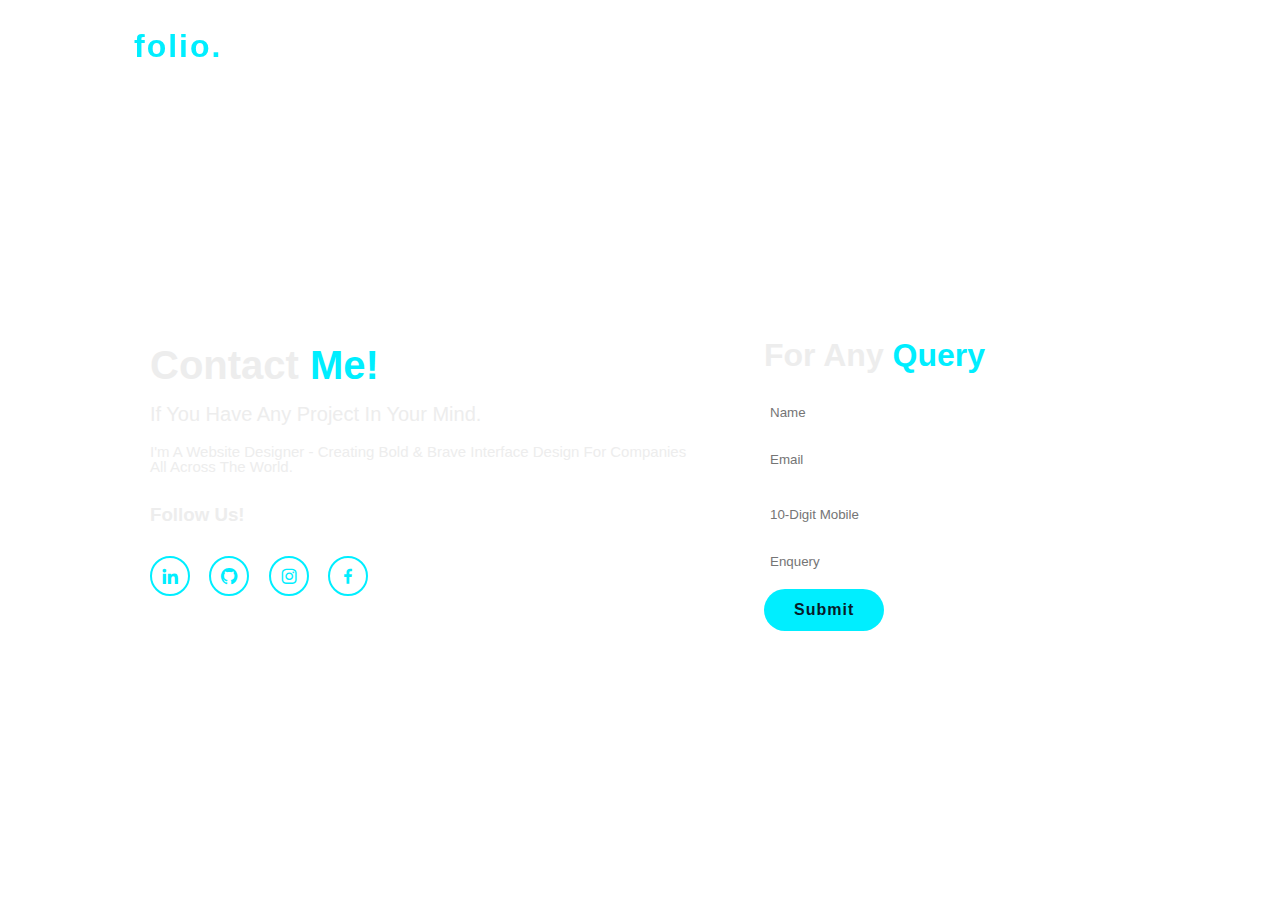
<file: contact.html>
<!DOCTYPE html>
<html lang="en">
<head>
    <meta charset="UTF-8">
    <meta name="viewport" content="width=device-width, initial-scale=1.0">
    <title>Portfolio</title>
    <link rel="stylesheet" href="style.css">
    <link href='https://unpkg.com/boxicons@2.1.4/css/boxicons.min.css' rel='stylesheet'>
</head>
<body >
 
  <header class="header">
    <h2 class="logoo"> <a href="index.html"></a>Port<span>folio.</span></h2>
    <nav>
      <ul>
        <li><a href="index.html">Home</a></li>
        <li><a href="#about">About</a></li>
        <li><a href="#skill-page">Skill</a></li>
        <li><a href="#Service-sectionid">Services</a></li>
        <li><a href="#Contact">Contact </a></li>
      </ul>

    </nav>
  </header>
    <section class="contact" id="Contact">
        <div class="contact-text">
          <h2>Contact <span class="me ">Me!</span></h2>
          <h4>If you have any project in your mind.</h4>
          <p>I'm a website Designer - creating bold & brave interface design for companies all across the world. </p>
            <h3>Follow us!</h3>
            <div class="icons">
              <a href="https://www.linkedin.com/in/vishal-002364260/" target="_blank"><i class='bx bxl-linkedin'></i></a>
              <a href="https://github.com/Mrvishal03" target="_blank"><i class='bx bxl-github'></i></a>
              <a href="https://www.instagram.com/mrvishal03_/" target="_blank"><i class='bx bxl-instagram'></i></a>
              <a href="https://www.facebook.com/Justinviver152207" target="_blank"><i class='bx bxl-facebook'></i></a>
            </div> 
        </div>
            <div class="contactpage">
              <h1>For Any <span class="query">Query</span> </h1>
              <form action="">
                <div class="mb-3">
                  <!-- <label for="clientphone" class="form-label">Name</label> -->
                  <input type="text" class="form-control" id="clientname" placeholder="Name" required>
                </div>
                <div class="mb-3">
                  <!-- <label for="clientemail" class="form-label">Email address</label> -->
                  <input type="email" class="form-control" id="clientemail"  placeholder="Email" required>
                  <div id="emailHelp" class="form-text">We'll never share your emil& phone with anyone else</div>
                  <div class="mb-3">
                    <!-- <label for="clientphone" class="form-label">phone</label> -->
                    <input type="mobile" class="form-control" id="clientphone" placeholder="10-digit mobile" required>
                  </div>
                  <div class="mb-3">
                    <!-- <label for="clientphone" class="form-label">Enquiry</label> -->
                    <input type="text" class="form-control" id="clientenquery" placeholder="Enquery">
                  </div>
                  
                  <div class="mb-3" id="form-check">
                  <button type="submit" class="btn-box">Submit</button>
                </div>
              </form>
            </div>
          </div>
              
      
    </section> 
    
    
     
  </body>
</html>
</file>
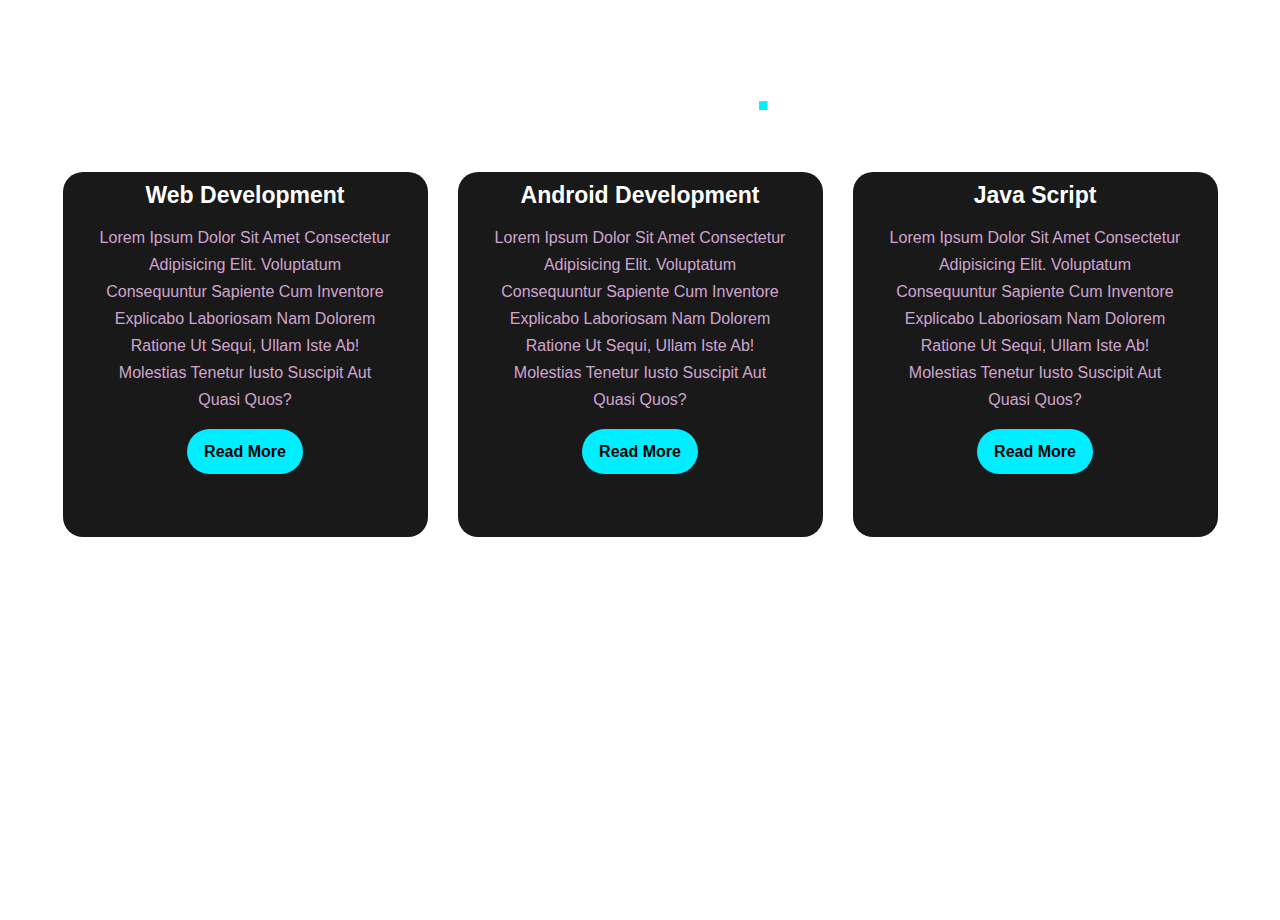
<file: Services.html>
<html lang="en">

<head>
    <meta charset="UTF-8">
    <meta name="viewport" content="width=device-width, initial-scale=1.0">
    <title>Skills</title>
    <link rel="stylesheet" href="./style.css">
</head>

<body>
    <section class="service-section" id="Service-sectionid">
        <div class="service">
          <div class="title">
            <h2>Services<span>.</span></h2>
          </div>
          <div class="box">
            <div class="cards">
              <i class='bx bx-code-alt'></i>
              <h5 style="color: white; font-size: 23px; margin-bottom: 15px;">Web Development</h5>
    
              <div class="pra">
                <p>Lorem ipsum dolor sit amet consectetur adipisicing elit. Voluptatum consequuntur sapiente cum inventore
                  explicabo laboriosam nam dolorem ratione ut sequi, ullam iste ab! Molestias tenetur iusto suscipit aut
                  quasi
                  quos?</p>
                <p style="text-align: center;">
                  <a href="button" class="service-btn">Read More</a>
                </p>
              </div>
            </div>
    
    
            <div class="cards">
              <i class='bx bxl-android' ></i>
              <h5 style="color: white; font-size: 23px; margin-bottom: 15px;">Android Development</h5>
    
              <div class="pra">
                <p>Lorem ipsum dolor sit amet consectetur adipisicing elit. Voluptatum consequuntur sapiente cum inventore
                  explicabo laboriosam nam dolorem ratione ut sequi, ullam iste ab! Molestias tenetur iusto suscipit aut
                  quasi
                  quos?</p>
                <p style="text-align: center;">
                  <a href="button" class="service-btn">Read More</a>
                </p>
              </div>
            </div>
    
    
            <div class="cards">
              <i class='bx bx-menu'></i>
              <h5 style="color: white; font-size: 23px; margin-bottom: 15px;">Java Script</h5>
              <div class="pra">
                <p>Lorem ipsum dolor sit amet consectetur adipisicing elit. Voluptatum consequuntur sapiente cum inventore
                  explicabo laboriosam nam dolorem ratione ut sequi, ullam iste ab! Molestias tenetur iusto suscipit aut
                  quasi
                  quos?</p>
                <p style="text-align: center;">
                  <a href="button" class="service-btn">Read More</a>
                </p>
              </div>
            </div>
          </div>
        </div>
      </section>
</body>

</html>
</file>
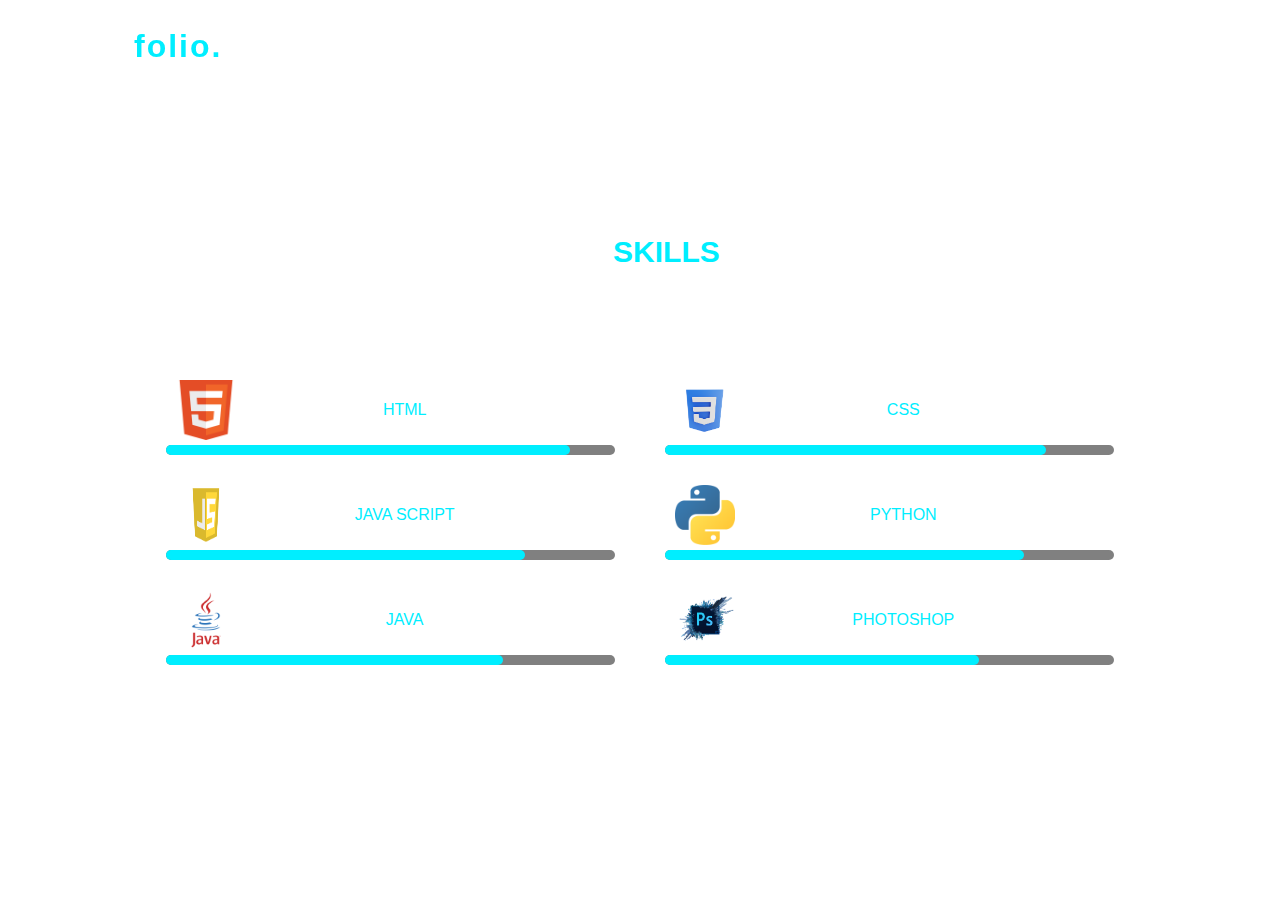
<file: Skills.html>
<html lang="en">

<head>
  <meta charset="UTF-8">
  <meta name="viewport" content="width=device-width, initial-scale=1.0">
  <title>Skills</title>
  <link rel="stylesheet" href="./style.css">
</head>

<body>

  <header class="header">
    <h2 class="logoo"> <a href="index.html"></a>Port<span>folio.</span></h2>
    <nav>
      <ul>
        <li><a href="index.html">Home</a></li>
        <li><a href="#about">About</a></li>
        <li><a href="#skill-page">Skill</a></li>
        <li><a href="#Service-sectionid">Services</a></li>
        <li><a href="#Contact">Contact </a></li>
      </ul>

    </nav>
  </header>

  <section id="skill-page">
    <div class="skills_section">
      <div class="skills_head">
        <h2><b>MY <span>SKILLS</span></b></h2><br>
        <p style="color: white; font-size: medium;">Here are my skills to represent my Expertise</p>
      </div>

      <div class="skills_main">
        <div class="skill_bar">
          <div class="info">
            <img src="./assets/html5-logo-31813.png" width="60" height="60"><span>HTML</span>
            <P style="color: white;">90%</P>
          </div>
          <div class="bar">
            <span class="html"></span>
          </div>
        </div>
        <div class="skill_bar">
          <div class="info">
            <img src="./assets/CSS.png" width="60" height="60"><span>CSS</span>
            <P style="color: white;">80%</P>
          </div>
          <div class="bar">
            <span class="css"></span>
          </div>
        </div>
        <div class="skill_bar">
          <div class="info">
            <img src="./assets/javascript-39395.png" width="60" height="60"><span>JAVA SCRIPT</span>
            <P style="color: white;">85%</P>
          </div>
          <div class="bar">
            <span class="sass"></span>
          </div>
        </div>
        <div class="skill_bar">
          <div class="info">
            <img
              src="./assets/kisspng-python-logo-programmer-fierce-python-cliparts-5ab7bde206fb71.9462244415219911380286.png"
              width="60" height="60"><span>PYTHON</span>
            <P style="color: white;">70%</P>
          </div>
          <div class="bar">
            <span class="js"></span>
          </div>
        </div>
        <div class="skill_bar">
          <div class="info">
            <img src="./assets/java-logo-1.png" width="60" height="60"><span>JAVA</span>
            <P style="color: white;">70%</P>
          </div>
          <div class="bar">
            <span class="react"></span>
          </div>
        </div>
        <div class="skill_bar">
          <div class="info">
            <img src="./assets/Photoshop cc.png" width="60" height="60"><span>PHOTOSHOP</span>
            <P style="color: white;">72%</P>
          </div>
          <div class="bar">
            <span class="node"></span>
          </div>
        </div>
      </div>
    </div>

  </section>




</body>

</html>
</file>
<file: style.css>
:root {
    --white: white;

}

* {
    font-family: 'Nunito', sans-serif;
    margin: 0;
    padding: 0;
    box-sizing: border-box;
    text-decoration: none;
    outline: none;
    border: none;
    text-transform: capitalize;
    transition: all .2s linear;
    scroll-behavior: smooth;
}
 

body {
    color: #ededed;
}

.header {
    position: fixed;
    top: 0;
    left: 0;
    width: 100%;
    padding: 20px 10px;
    /* background: transparent; */
    display: flex;
    justify-content: space-between;
    align-items: center;
    z-index: 100;
    margin: 2px;
}

header.sticky {
    padding: 5px 50px;
     background-color: #ededed; 
     background-color: rgba(153, 153, 153, .5);
 }
header.sticky .logo
header.sticky nav a {
    color: #460d0d;
}


header .logoo {
     position: relative; 
    font-size: 2em;
    color: #fff;
    text-decoration: none;
    font-weight: 700;
    padding-left: 50px;
    /* text-transform: uppercase; */
    letter-spacing: 2px;
    transition: 0.2s;


} 
span
{
    color: #0ef;
}


nav
{
    display: flex;
    align-items: center;
    justify-content: space-between;
    padding-top: 45px;
    padding-left: 8%;
    padding-right: 8%;
    margin-top: -40px;
    font-size: 20px;
    text-decoration: none;

}
nav ul li
{
list-style-type: none;
display: inline-block;
padding: 10px 25px;
border-radius: 10px;

}
nav ul li a
{
    color: #fff;
    text-decoration: none;
    font-weight: bold;
    /* text-transform: capitalize; */




}
nav ul li a:hover
{
    text-decoration: none;
    color: #0ef;
     padding: 5px;
    background-color: gray;
    border-radius: 7px;
}


.home {
    position: relative;
    width: 100%;
    justify-content: space-between;
    height: 100vh;
    background: url(https://img.noblechairs.com/noblechairs/best-gaming-chairs/best-gaming-chairs-noblechairs-product-portfolio-bg.png)no-repeat;
    /* background: url(https://e0.pxfuel.com/wallpapers/119/436/desktop-wallpaper-black-background-pics.jpg)no-repeat; */
    /* background: url(https://media.istockphoto.com/id/1283350097/video/4k-network-background.jpg?s=640x640&k=20&c=70YZ9N1Oc_U_07H8EkxiGSu051meYLJzzv_-D4ZU5xQ=)no-repeat; */
    /* background: url(https://i.pinimg.com/564x/45/3f/14/453f143ad31ed8482ebed9c4084b8059.jpg) no-repeat; */
    /* background: url(https://img.freepik.com/free-photo/abstract-smooth-blue-with-black-vignette-studio-well-use-as-backgroundbusiness-reportdigitalwebsite_1258-52417.jpg?t=st=1689355148~exp=1689355748~hmac=6697b3c85765246169818259a77bcc4321b6822569e4032a9b50fd3b0d29744c.jpg?t) no-repeat; */
    background-size: cover;
    background-position: center;
    display: flex;
    align-items: center;
    padding: 70px 10px 0;
    padding-left: 50px;
}

.home-content {
    max-width: 600px;
    color: #ededed;
    padding-left: 100px;
    
}

.home-content h3 {
    font-size: 32px;
    font-weight: 700;
    margin: -2px;
}

.home-content h3 span {
    color: #0ef;
}

.home-content h1 {
    font-size: 56px;
    font-weight: 700;
    margin: 10px 0px;

}

.home-content p {
    font-size: 20px;
}

.icons a {
    display: inline-flex;
    justify-content: center;
    align-items: center;
    width: 40px;
    height: 40px;
    background: transparent;
    border: 2px solid #0ef;
    border-radius: 50%;
    font-size: 20px;
    color: #0ef;
    text-decoration: none;
    margin: 30px 15px 30px 0;

}

.icons a:hover {
    background: #0ef;
    color: #081b29;
    box-shadow: 0 0 20px #0ef;
    text-decoration: none;
}

.btn-box {
    display: inline-block;
    padding: 12px 30px;
    background: #0ef;
    border-radius: 40px;
    font-size: 16px;
    color: #081b29;
    letter-spacing: 1px;
    text-decoration: none;
    font-weight: 600;
}

.btn-box:hover {

    background: #0ef;
    color: white;
    /* box-shadow: 0 0 20px #0ef; */
    text-decoration: none;
    background-color: transparent;
}

.image {

    height: 400px;
    padding-right: 200px;
    padding-bottom: 15%;


} 
header.sticky
{
    padding: 5px 100px;
    color: #fff;
}

header.sticky .logo,
header.sticky .navbar a {
     color: #000; 
}



/* About */
#aboutid
{
    
    width: 100%;
    height: 100vh;
 }
.about
{
    background: url(https://img.noblechairs.com/noblechairs/best-gaming-chairs/best-gaming-chairs-noblechairs-product-portfolio-bg.png)no-repeat;
    display: flex; 
     justify-content: center; 
     align-items: center; 
     flex-direction: column;
     gap: 2rem;
     padding-bottom: 6rem;
     
}
.about
{
    display: grid;
    grid-template-columns: repeat(2,1fr);
    align-items: center;
    align-items: center;
    gap: 1.5rem;
    padding-top: 65px;
}
.about-img img
{ 
    height: 400px;
    padding-left: 200px;
    padding-bottom: 15%;

    
    

}
.about-text
{
    padding-right: 70px;
}
.about-text h2
{
font-size: 60px;
color: #fff;


}
.about-text h4
{
 font-size: 29px;
 font-weight: 600;
 color: #fff;
 line-height: 1.7;
 margin: 15px 0 30px;
}
.about-text p
{
  color: aliceblue;
  font-size: 20px;
  line-height: 1.4;
  margin-bottom: 4rem;

}














/* Contact Page  */

.me {
    color: #0ef;
}

.contact {
    position: relative;
    width: 100%;
    justify-content: space-between;
    height: 100vh;
    background: url(https://img.noblechairs.com/noblechairs/best-gaming-chairs/best-gaming-chairs-noblechairs-product-portfolio-bg.png)no-repeat;
    background-size: cover;
    background-position: center;
    display: flex;
    align-items: center;
    padding: 70px 10px 0;
    padding-left: 150px;
    display: grid;
    grid-template-columns: repeat(2, 1fr);
    align-items: center;
    gap: 2.5rem;
    color: #ededed;


}

.contact-text h4 {
    color: var(--text-color);
    margin: 18px 0;
    font-size: 20px;
    font-weight: 500;
}

.contact-text h2 {
    font-size: 40px;

    line-height: 1;
}

.contact-text p {
    color: var(--second-color);
    font-size: 15px;
    line-height: 1;
    margin-bottom: 30px;
}

.contactpage {
    padding: 0 34px;
     font-family: 'Segoe UI', Tahoma, Geneva, Verdana, sans-serif;
}

.contactpage h1 {
     padding: 12px 0;

}

.query {
    color: #0ef;
}

.contactpage form div {
    padding: 7px 0;
    display: flex;
    flex-direction: column;

}

.contactpage form div input {
    width: 20vw;
    border-radius: 50px;
    margin: 6px 0 0 0;
    padding: 6px;



}

#emailHelp {
    font-size: 11px;
    color: white;
    margin: 0 5px;
    padding: 3px 0 0 0;
}

#form-check {
    flex-direction: row;
}

#form-check input {
    width: 24px;
    margin: 3px 0;
}
 
/* Service Section */

.service-section
{ 

    height: 100vh;
    background: url(https://img.noblechairs.com/noblechairs/best-gaming-chairs/best-gaming-chairs-noblechairs-product-portfolio-bg.png)no-repeat;
   margin-top: -20px;
}
.service
{
    width: 100%;
    padding: 100px 0px;
}
.title h2
{
    color: white;
    font-size: 60px;
    width: 1130px;
    margin: 30px auto;
    text-align: center;
    margin-top: -25px;
}
.box
{
    display: flex;
    justify-content:center ;
    align-items: center;
    min-height: 400px;
}
.cards
{
    height: 365px;
    width: 365px;
    padding: 10px 35px;
    background: #191919;
    border-radius: 20px;
    margin: 15px;
    position: relative;
    overflow: hidden; 
    text-align: center;
}
.cards i
 {
    font-size: 50px;
    display: block;
    text-align: center;
    color: #0ef;


} 
.pra p{
    color: #fcfc ;
    font-size: 16px;
    line-height: 27px;
    margin-bottom: 25px;
}
.service-btn
{ 
background-color: #0ef;
color: black;
text-decoration: none;
border: 2px solid transparent;
font-weight: bold;
padding: 12px 15px;
border-radius: 30px;
transition: .4s;   
}
.cards:hover
{
    color: g;
    transform: translateY(-10px);
    transition: .2s;
    box-shadow: 0 0 20px #0ef;
    text-decoration: none;
}
.service-btn:hover
{
text-decoration: none;
color: white;
box-shadow: #0ef;
background-color: transparent;
cursor: pointer;
}





/* services finish */
 

 


#skill-page
{
    background: url(https://img.noblechairs.com/noblechairs/best-gaming-chairs/best-gaming-chairs-noblechairs-product-portfolio-bg.png)no-repeat;

}


.skills_section{
    width: 100%;
    height: 100vh;
    padding: 0px 13%;
     background-color: rgb(255, 255, 255); 
    background: url(https://img.noblechairs.com/noblechairs/best-gaming-chairs/best-gaming-chairs-noblechairs-product-portfolio-bg.png)no-repeat;

    display: flex;
    align-items: center;
    justify-content: center;
    flex-direction: column;
  }
  .skills_head{
    width: 100%;
    margin-bottom: 80px;
    display: grid;
    place-items: center;
    text-align: center;
  }
  .skills_head h2{
    font-size: 30px;
    margin-bottom: -5px;
    color: #fff;
   }
   /*
  .skills_head h2 span{
    color: white;
  } */
  .skills_main{
    width: 100%;
    display: grid;
    grid-template-columns: repeat(2, 1fr);
    grid-row-gap: 30px;
    grid-column-gap: 50px;
  }
  .skills_main .skill_bar .info{
    display: flex;
    justify-content: space-between;
    align-items: center;
    padding:  0 10px;
  }
  .skill_bar .info p:nth-child(2){
    font-weight: 500;
  }
  .skill_bar .bar{
    width: 100%;
    height: 10px;
    background-color: grey;
    border-radius: 25px;
    margin-top: 5px;
    position: relative;
  }
  .skill_bar .bar span{
    width: 50%;
    height: 100%;
    position: absolute;
    background-color: #0ef;
    border-radius: 25px;
  }
  .skill_bar .bar .html{
    width: 90%;
    animation: html 2s;
  }
  @keyframes html {
    0%{
        width: 0%;
    }100%{
        width: 90%;
    }
  }
  .skill_bar .bar .css{
    width: 85%;
    animation: css 2s;
  }
  @keyframes css {
    0%{
        width: 0%;
    }100%{
        width: 85%;
    }
  }
  .skill_bar .bar .sass{
    width: 80%;
    animation: sass 2s;
  }
  @keyframes sass {
    0%{
        width: 0%;
    }100%{
        width: 80%;
    }
  }
  .skill_bar .bar .js{
    width: 80%;
    animation: js 2s;
  }
  @keyframes js {
    0%{
        width: 0%;
    }100%{
        width: 80%;
    }
  }
  .skill_bar .bar .react{
    width: 75%;
    animation: react 2s;
  }
  @keyframes react {
    0%{
        width: 0%;
    }100%{
        width: 75%;
    }
  }
  .skill_bar .bar .node{
    width: 70%;
    animation: node 2s;
  }
  @keyframes node {
    0%{
        width: 0%;
    }100%{
        width: 70%;
    }
  }
  .skill_bar .bar .express{
    width: 65%;
    animation: express 2s;
  }
  @keyframes express {
    0%{
        width: 0%;
    }100%{
        width: 65%;
    }
  }
  .skill_bar .bar .mongo{
    width: 60%;
    animation: mongo 2s;
  }
  @keyframes mongo {
    0%{
        width: 0%;
    }100%{
        width: 60%;
    }
  }
  
  











 

/* Footer */
.footer-btn
{
    display: inline-block;
    padding: 12px 30px;
    background: #0ef;
    border-radius: 40px;
    font-size: 16px;
    color: #081b29;
    letter-spacing: 1px;
    text-decoration: none;
    font-weight: 600;
}
.text-white{
    text-decoration: none;
}
</file>
